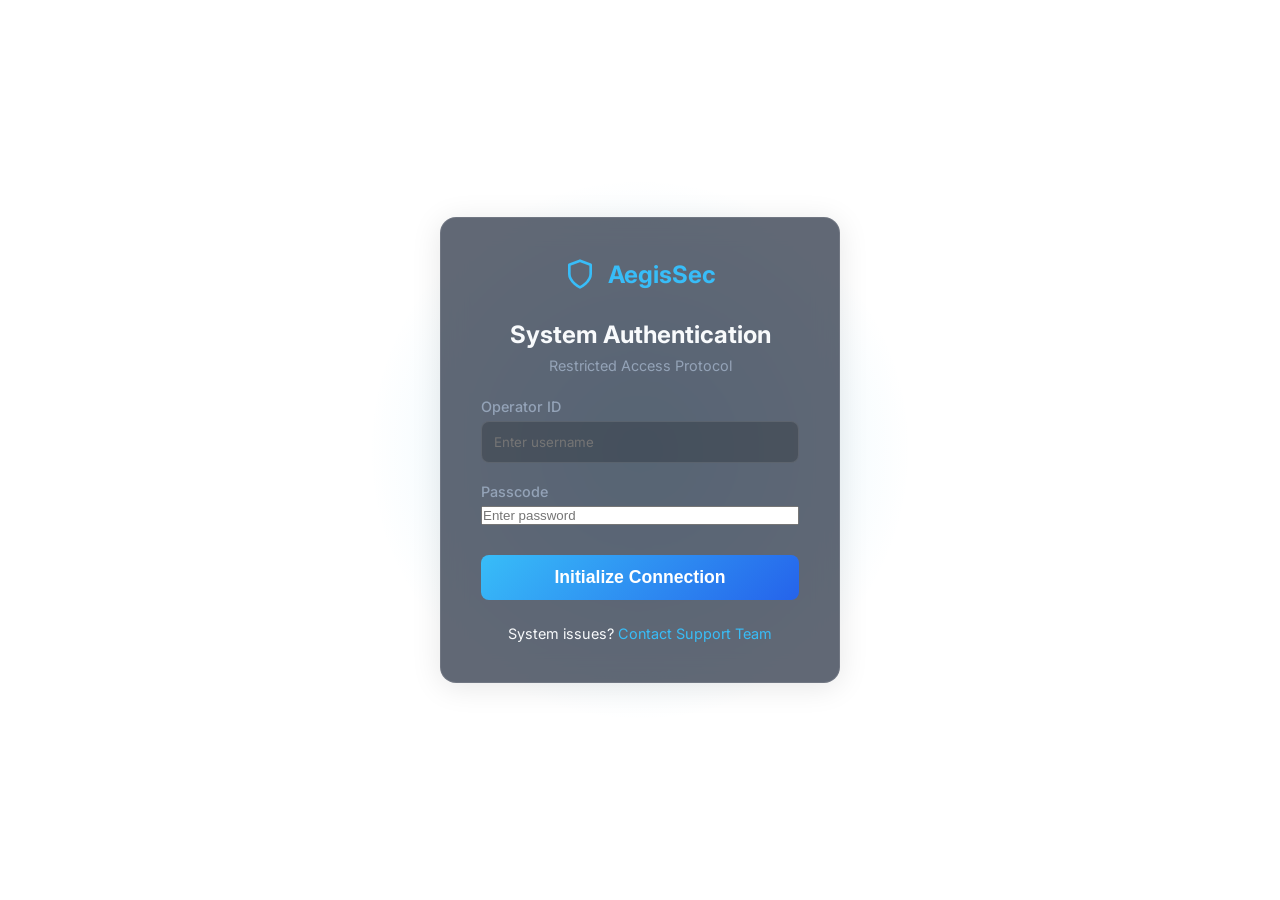
<file: frontend/index.html>
<!DOCTYPE html>
<html lang="en">
<head>
    <meta charset="UTF-8">
    <meta name="viewport" content="width=device-width, initial-scale=1.0">
    <title>AegisSec Intelligence</title>
    <link href="https://fonts.googleapis.com/css2?family=Inter:wght@400;500;600;700&display=swap" rel="stylesheet">
    <link rel="stylesheet" href="style.css?v=2">
</head>
<body>
    <div class="app-container">
        <!-- Sidebar Navigation -->
        <aside class="sidebar glass-panel">
            <div class="logo">
                <svg width="24" height="24" viewBox="0 0 24 24" fill="none" stroke="currentColor" stroke-width="2" stroke-linecap="round" stroke-linejoin="round"><path d="M12 22s8-4 8-10V5l-8-3-8 3v7c0 6 8 10 8 10z"></path></svg>
                <span>AegisSec</span>
            </div>
            <nav id="sidebar-nav">
                <a href="#tab-live" class="active" data-target="tab-live"><svg width="20" height="20" viewBox="0 0 24 24" fill="none" stroke="currentColor" stroke-width="2"><path d="M23 7l-7 5 7 5V7z"></path><rect x="1" y="5" width="15" height="14" rx="2" ry="2"></rect></svg> Live Dashboard</a>
                <a href="#tab-detect" data-target="tab-detect"><svg width="20" height="20" viewBox="0 0 24 24" fill="none" stroke="currentColor" stroke-width="2"><path d="M21 15v4a2 2 0 0 1-2 2H5a2 2 0 0 1-2-2v-4"></path><polyline points="17 8 12 3 7 8"></polyline><line x1="12" y1="3" x2="12" y2="15"></line></svg> Identify & Detect</a>
                <a href="#tab-alerts" data-target="tab-alerts"><svg width="20" height="20" viewBox="0 0 24 24" fill="none" stroke="currentColor" stroke-width="2"><path d="M14 2H6a2 2 0 0 0-2 2v16a2 2 0 0 0 2 2h12a2 2 0 0 0 2-2V8z"></path><polyline points="14 2 14 8 20 8"></polyline><line x1="16" y1="13" x2="8" y2="13"></line><line x1="16" y1="17" x2="8" y2="17"></line><polyline points="10 9 9 9 8 9"></polyline></svg> Alert Records</a>
                <a href="#tab-settings" data-target="tab-settings"><svg width="20" height="20" viewBox="0 0 24 24" fill="none" stroke="currentColor" stroke-width="2"><circle cx="12" cy="12" r="3"></circle><path d="M19.4 15a1.65 1.65 0 0 0 .33 1.82l.06.06a2 2 0 0 1 0 2.83 2 2 0 0 1-2.83 0l-.06-.06a1.65 1.65 0 0 0-1.82-.33 1.65 1.65 0 0 0-1 1.51V21a2 2 0 0 1-2 2 2 2 0 0 1-2-2v-.09A1.65 1.65 0 0 0 9 19.4a1.65 1.65 0 0 0-1.82.33l-.06.06a2 2 0 0 1-2.83 0 2 2 0 0 1 0-2.83l.06-.06a1.65 1.65 0 0 0 .33-1.82 1.65 1.65 0 0 0-1.51-1H3a2 2 0 0 1-2-2 2 2 0 0 1 2-2h.09A1.65 1.65 0 0 0 4.6 9a1.65 1.65 0 0 0-.33-1.82l-.06-.06a2 2 0 0 1 0-2.83 2 2 0 0 1 2.83 0l.06.06a1.65 1.65 0 0 0 1.82.33H9a1.65 1.65 0 0 0 1-1.51V3a2 2 0 0 1 2-2 2 2 0 0 1 2 2v.09a1.65 1.65 0 0 0 1 1.51 1.65 1.65 0 0 0 1.82-.33l.06-.06a2 2 0 0 1 2.83 0 2 2 0 0 1 0 2.83l-.06.06a1.65 1.65 0 0 0-.33 1.82V9a1.65 1.65 0 0 0 1.51 1H21a2 2 0 0 1 2 2 2 2 0 0 1-2 2h-.09a1.65 1.65 0 0 0-1.51 1z"></path></svg> Settings</a>
                <a href="#" id="logout-btn" style="margin-top: auto; color: #ef4444;"><svg width="20" height="20" viewBox="0 0 24 24" fill="none" stroke="currentColor" stroke-width="2" stroke-linecap="round" stroke-linejoin="round"><path d="M9 21H5a2 2 0 0 1-2-2V5a2 2 0 0 1 2-2h4"></path><polyline points="16 17 21 12 16 7"></polyline><line x1="21" y1="12" x2="9" y2="12"></line></svg> Terminate Session</a>
            </nav>
        </aside>

        <!-- Main Content Area -->
        <main class="main-content">
            <header>
                <div>
                    <h1 id="page-title">Live Dashboard</h1>
                    <p class="subtitle" id="page-subtitle">Continuous autonomous surveillance monitoring.</p>
                </div>
                <div class="status-indicator" id="system-status">
                    <span class="pulse"></span> System Active
                </div>
            </header>

            <!-- TAB 1: Live Dashboard -->
            <section id="tab-live" class="tab-pane active">
                <div class="video-container glass-panel full-height">
                    <div class="panel-header">
                        <h2>LIVE CAMERA FEED</h2>
                        <span class="badge" style="background:#22c55e;color:white;">ONLINE</span>
                    </div>
                     <div class="video-wrapper">
                        <div id="live-loading-overlay" class="video-loading-overlay">
                            <div class="spinner"></div>
                            <span>Initializing camera connection...</span>
                        </div>
                        <img src="" id="live-stream-img" alt="Live Feed Offline" onload="document.getElementById('live-loading-overlay').style.display='none';" onerror="document.getElementById('live-loading-overlay').querySelector('span').textContent='Feed Connection Offline';">
                        <div class="overlay-scan"></div>
                     </div>
                     <script>
                        // Inject token into video stream URL (img tags can't send headers)
                        const t = localStorage.getItem('auth_token');
                        if (t) document.getElementById('live-stream-img').src = '/api/video_feed?token=' + encodeURIComponent(t);
                     </script>
                </div>
            </section>

            <!-- TAB 2: Identify & Detect -->
            <section id="tab-detect" class="tab-pane hidden">
                <div class="content-grid two-cols">
                    <!-- Column 1: Upload Zone -->
                    <div class="upload-panel glass-panel">
                        <h2>Upload Target Video</h2>
                        <p class="help-text" style="margin-bottom: 20px;">Upload an mp4 file to process it through the detection engine.</p>
                        
                        <div class="drop-zone" id="drop-zone">
                            <svg width="48" height="48" viewBox="0 0 24 24" fill="none" stroke="var(--accent-glow)" stroke-width="1.5"><path d="M21 15v4a2 2 0 0 1-2 2H5a2 2 0 0 1-2-2v-4"></path><polyline points="17 8 12 3 7 8"></polyline><line x1="12" y1="3" x2="12" y2="15"></line></svg>
                            <h3>Drag & Drop Video Here</h3>
                            <p>or click to browse</p>
                            <input type="file" id="video-upload-input" accept="video/mp4,video/x-m4v,video/*" hidden>
                        </div>

                        <div class="demo-videos-section">
                            <div class="demo-divider">
                                <span>OR CHOOSE PRE-LOADED DEMO</span>
                            </div>
                            <div class="demo-list" id="demo-videos-list">
                                <!-- Populated dynamically by app.js -->
                            </div>
                        </div>

                        <div id="upload-status" class="status-message hidden">
                            <span class="loader-spinner"></span> <span id="upload-text">Processing upload...</span>
                        </div>
                    </div>

                    <!-- Column 2: Video Output -->
                    <div class="video-container glass-panel">
                        <div class="panel-header">
                            <h2>DETECTION OUTPUT</h2>
                            <button class="btn-primary" id="run-detection-btn" disabled style="padding: 4px 12px; width: auto;">Run Detection</button>
                        </div>
                        <div class="video-wrapper" id="custom-video-wrapper">
                            <div class="placeholder-text">Awaiting Video Upload...</div>
                        </div>
                    </div>
                </div>
            </section>

            <!-- TAB 3: Alert Records -->
            <section id="tab-alerts" class="tab-pane hidden">
                <div class="alerts-panel glass-panel full-height">
                    <div class="panel-header" style="justify-content:space-between; display:flex;">
                        <h2>Alert Verification Database</h2>
                        <button class="btn-icon" onclick="fetchAlerts()" aria-label="Refresh Database">
                            <svg width="18" height="18" viewBox="0 0 24 24" fill="none" stroke="currentColor" stroke-width="2"><path d="M21.5 2v6h-6M2.5 22v-6h6M2 11.5a10 10 0 0 1 18.8-4.3M22 12.5a10 10 0 0 1-18.8 4.3"></path></svg>
                        </button>
                    </div>
                    <div class="alerts-table-container">
                        <table class="data-table">
                            <thead>
                                <tr>
                                    <th>Snapshot</th>
                                    <th>Target Object</th>
                                    <th>Confidence</th>
                                    <th>Source Video</th>
                                    <th>Date & Time</th>
                                </tr>
                            </thead>
                            <tbody id="alerts-table-body">
                                <!-- Injected by JS -->
                            </tbody>
                        </table>
                    </div>
                </div>
            </section>

            <!-- TAB 4: Settings -->
            <section id="tab-settings" class="tab-pane hidden">
                <div class="config-panel glass-panel" style="max-width: 600px; margin: 0 auto;">
                    <h2>System Configuration</h2>
                    <p class="help-text" style="margin-bottom: 24px;">Manage global security alert protocols.</p>
                    <form id="config-form">
                        <div class="form-group">
                            <label>Live Video Source:</label>
                            <select id="live-source-select" style="width: 100%; padding: 8px 12px; background: rgba(255, 255, 255, 0.05); border: 1px solid rgba(255, 255, 255, 0.1); border-radius: 4px; color: var(--text-primary); margin-bottom: 10px;">
                                <!-- Populated dynamically -->
                            </select>
                            <span class="help-text">Select which source/webcam the Live Camera Feed uses.</span>
                        </div>
                        <div class="form-group">
                            <label>Target Classifications:</label>
                            <input type="text" id="target-objects" placeholder="e.g. person, car, dog">
                            <span class="help-text">Comma separated list of classes to alert on.</span>
                        </div>
                        <div class="form-group">
                            <label>Notification Email Address:</label>
                            <input type="email" id="receiver-email" placeholder="security@company.com">
                            <span class="help-text">Where to send the alert snapshots.</span>
                        </div>
                        <div class="form-group toggle-group" style="margin-top: 10px;">
                            <label for="email-toggle">Enable External Email Notifications</label>
                            <label class="switch">
                              <input type="checkbox" id="email-toggle">
                              <span class="slider round"></span>
                            </label>
                        </div>
                        <button type="submit" class="btn-primary" style="margin-top: 20px;">Save Configuration</button>
                    </form>
                </div>
            </section>

        </main>
    </div>

    <!-- Alarm sound -->
    <audio id="alarm-sound" src="https://assets.mixkit.co/sfx/preview/mixkit-facility-alarm-908.mp3" preload="auto"></audio>

    <script src="app.js?v=2"></script>
</body>
</html>
</file>
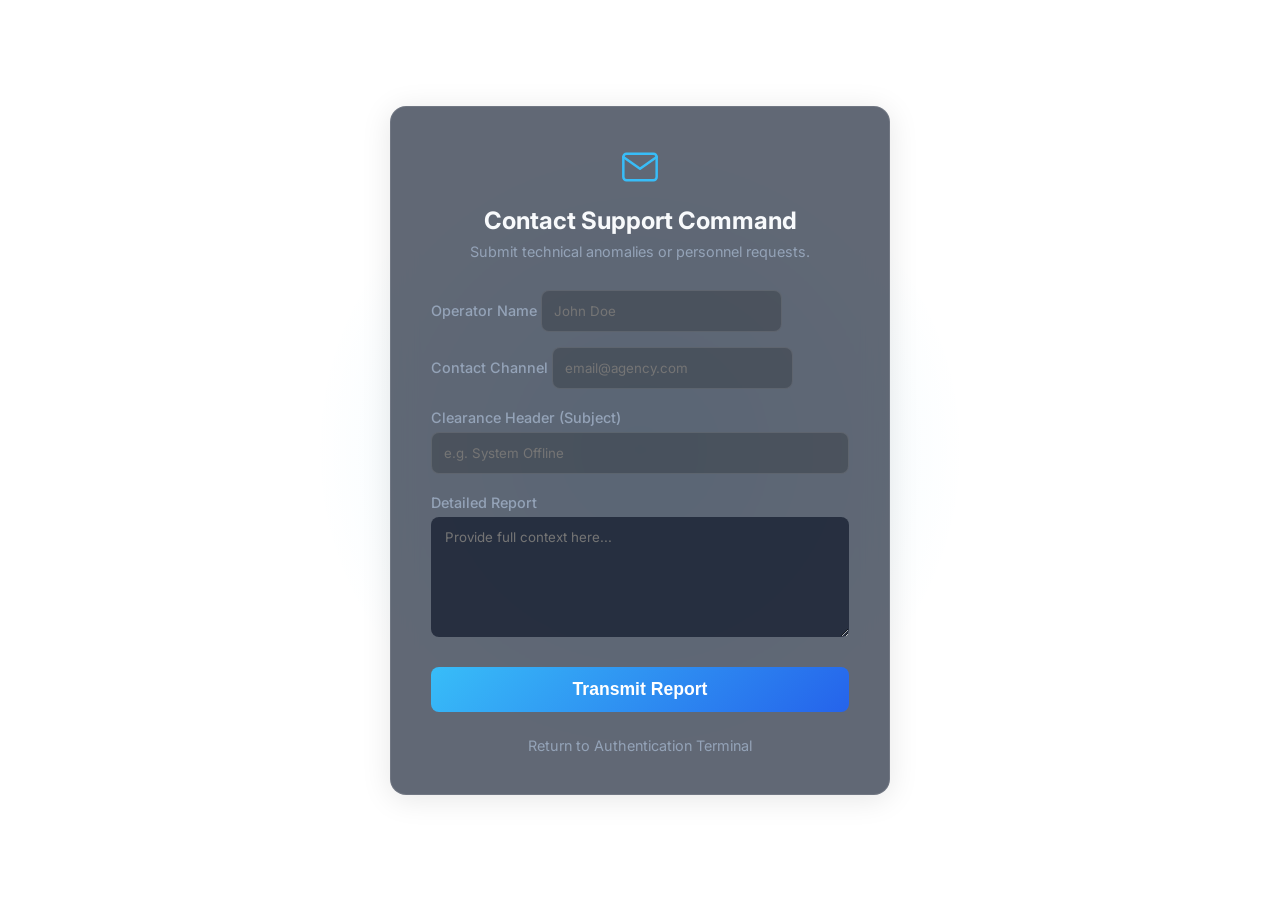
<file: frontend/contact.html>
<!DOCTYPE html>
<html lang="en">
<head>
    <meta charset="UTF-8">
    <meta name="viewport" content="width=device-width, initial-scale=1.0">
    <title>Contact Support - AegisSec Intelligence</title>
    <link href="https://fonts.googleapis.com/css2?family=Inter:wght@400;500;600;700&display=swap" rel="stylesheet">
    <link rel="stylesheet" href="style.css">
    <style>
        body {
            display: flex;
            align-items: center;
            justify-content: center;
            min-height: 100vh;
            margin: 0;
            background: var(--bg-dark);
            color: var(--text-primary);
            font-family: 'Inter', sans-serif;
            overflow: hidden;
            padding: 20px;
        }

        .contact-container {
            width: 100%;
            max-width: 500px;
            padding: 40px;
            position: relative;
            z-index: 10;
        }

        .contact-header {
            text-align: center;
            margin-bottom: 30px;
        }

        .contact-header svg {
            color: var(--accent-glow);
            margin-bottom: 15px;
        }

        .form-group {
            text-align: left;
            margin-bottom: 20px;
        }

        textarea {
            width: 100%;
            height: 120px;
            padding: 12px 14px;
            background: rgba(15, 23, 42, 0.7);
            border: 1px solid var(--border-color);
            border-radius: 8px;
            color: var(--text-primary);
            font-family: inherit;
            resize: vertical;
        }
        
        textarea:focus {
            outline: none;
            border-color: var(--accent-glow);
            box-shadow: 0 0 0 1px var(--accent-glow);
        }

        .submit-btn {
            width: 100%;
            margin-top: 10px;
            padding: 12px;
            font-size: 1.1rem;
        }

        .status-msg {
            text-align: center;
            padding: 15px;
            margin-bottom: 20px;
            border-radius: 8px;
            display: none;
            font-weight: 500;
        }

        .success-bg {
            background: rgba(34, 197, 94, 0.2);
            color: #4ade80;
            border: 1px solid rgba(34, 197, 94, 0.4);
        }

        .error-bg {
            background: rgba(239, 68, 68, 0.2);
            color: #f87171;
            border: 1px solid rgba(239, 68, 68, 0.4);
        }

        .back-link {
            display: block;
            text-align: center;
            margin-top: 25px;
            color: var(--text-secondary);
            text-decoration: none;
            font-size: 0.9rem;
            transition: color 0.3s;
        }

        .back-link:hover {
            color: var(--accent-glow);
        }

        .ambient-light {
            position: absolute;
            top: 50%;
            left: 50%;
            transform: translate(-50%, -50%);
            width: 60vw;
            height: 60vw;
            background: radial-gradient(circle, rgba(14, 165, 233, 0.1) 0%, transparent 60%);
            z-index: 0;
            pointer-events: none;
        }
    </style>
</head>
<body>
    <div class="ambient-light"></div>
    
    <div class="glass-panel contact-container">
        <div class="contact-header">
            <svg width="40" height="40" viewBox="0 0 24 24" fill="none" stroke="currentColor" stroke-width="1.5" stroke-linecap="round" stroke-linejoin="round"><path d="M4 4h16c1.1 0 2 .9 2 2v12c0 1.1-.9 2-2 2H4c-1.1 0-2-.9-2-2V6c0-1.1.9-2 2-2z"></path><polyline points="22,6 12,13 2,6"></polyline></svg>
            <h2 style="margin-bottom: 8px;">Contact Support Command</h2>
            <p class="subtitle" style="margin: 0; font-size: 0.9rem;">Submit technical anomalies or personnel requests.</p>
        </div>
        
        <div id="status-box" class="status-msg"></div>

        <form id="contact-form">
            <div class="form-group" style="display: flex; gap: 15px;">
                <div style="flex: 1;">
                    <label for="name">Operator Name</label>
                    <input type="text" id="name" required placeholder="John Doe">
                </div>
                <div style="flex: 1;">
                    <label for="email">Contact Channel</label>
                    <input type="email" id="email" required placeholder="email@agency.com">
                </div>
            </div>
            <div class="form-group">
                <label for="subject">Clearance Header (Subject)</label>
                <input type="text" id="subject" required placeholder="e.g. System Offline">
            </div>
            <div class="form-group">
                <label for="message">Detailed Report</label>
                <textarea id="message" required placeholder="Provide full context here..."></textarea>
            </div>
            <button type="submit" class="btn-primary submit-btn">Transmit Report</button>
        </form>

        <a href="login.html" class="back-link">Return to Authentication Terminal</a>
    </div>

    <script>
        document.getElementById('contact-form').addEventListener('submit', async (e) => {
            e.preventDefault();
            const payload = {
                name: document.getElementById('name').value.trim(),
                email: document.getElementById('email').value.trim(),
                subject: document.getElementById('subject').value.trim(),
                message: document.getElementById('message').value.trim()
            };
            
            const btn = e.target.querySelector('.submit-btn');
            const statusBox = document.getElementById('status-box');
            
            // UI Feedback
            const originalBtnText = btn.innerText;
            btn.innerText = 'Transmitting...';
            btn.disabled = true;

            try {
                const res = await fetch('/api/contact', {
                    method: 'POST',
                    headers: { 'Content-Type': 'application/json' },
                    body: JSON.stringify(payload)
                });

                const data = await res.json();
                
                statusBox.style.display = 'block';
                if (data.status === 'success') {
                    statusBox.className = 'status-msg success-bg';
                    statusBox.innerText = 'Report transmitted successfully.';
                    e.target.reset();
                } else {
                    statusBox.className = 'status-msg error-bg';
                    statusBox.innerText = data.message || 'Transmission failed.';
                }
            } catch (err) {
                console.error(err);
                statusBox.style.display = 'block';
                statusBox.className = 'status-msg error-bg';
                statusBox.innerText = 'Server communication error.';
            } finally {
                btn.innerText = originalBtnText;
                btn.disabled = false;
            }
        });
    </script>
</body>
</html>
</file>
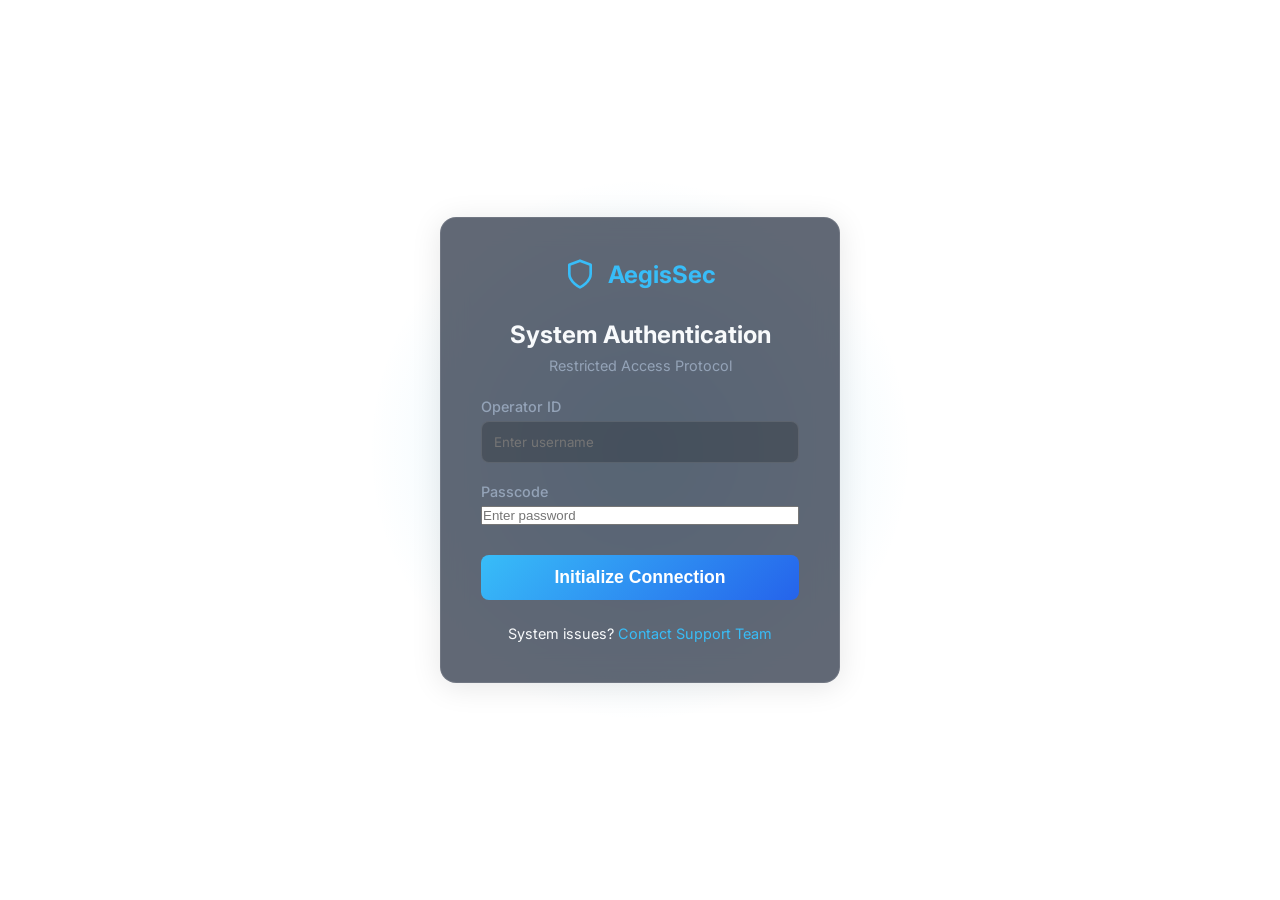
<file: frontend/login.html>
<!DOCTYPE html>
<html lang="en">
<head>
    <meta charset="UTF-8">
    <meta name="viewport" content="width=device-width, initial-scale=1.0">
    <title>Login - AegisSec Intelligence</title>
    <link href="https://fonts.googleapis.com/css2?family=Inter:wght@400;500;600;700&display=swap" rel="stylesheet">
    <link rel="stylesheet" href="style.css">
    <style>
        body {
            display: flex;
            align-items: center;
            justify-content: center;
            min-height: 100vh;
            margin: 0;
            background: var(--bg-dark);
            color: var(--text-primary);
            font-family: 'Inter', sans-serif;
            overflow: hidden;
        }

        .login-container {
            width: 100%;
            max-width: 400px;
            padding: 40px;
            text-align: center;
            position: relative;
            z-index: 10;
        }

        .login-logo {
            display: inline-flex;
            align-items: center;
            gap: 12px;
            font-size: 1.5rem;
            font-weight: 700;
            margin-bottom: 30px;
            color: var(--accent-glow);
        }

        .form-group {
            text-align: left;
            margin-bottom: 20px;
        }

        .login-btn {
            width: 100%;
            margin-top: 10px;
            padding: 12px;
            font-size: 1.1rem;
        }

        .error-msg {
            color: #ef4444;
            font-size: 0.9rem;
            margin-bottom: 15px;
            display: none;
        }

        .links {
            margin-top: 25px;
            font-size: 0.9rem;
        }

        .links a {
            color: var(--accent-glow);
            text-decoration: none;
            transition: opacity 0.3s ease;
        }

        .links a:hover {
            opacity: 0.8;
            text-decoration: underline;
        }

        /* Ambient animated glow for the background */
        .ambient-light {
            position: absolute;
            top: 50%;
            left: 50%;
            transform: translate(-50%, -50%);
            width: 50vw;
            height: 50vw;
            background: radial-gradient(circle, rgba(14, 165, 233, 0.15) 0%, transparent 60%);
            z-index: 0;
            pointer-events: none;
        }
    </style>
</head>
<body>
    <div class="ambient-light"></div>
    
    <div class="glass-panel login-container">
        <div class="login-logo">
            <svg width="32" height="32" viewBox="0 0 24 24" fill="none" stroke="currentColor" stroke-width="2" stroke-linecap="round" stroke-linejoin="round"><path d="M12 22s8-4 8-10V5l-8-3-8 3v7c0 6 8 10 8 10z"></path></svg>
            <span>AegisSec</span>
        </div>
        
        <h2 style="margin-bottom: 8px;">System Authentication</h2>
        <p class="subtitle" style="margin-bottom: 24px;">Restricted Access Protocol</p>
        
        <div id="error-box" class="error-msg">Invalid credentials.</div>

        <form id="login-form">
            <div class="form-group">
                <label for="username">Operator ID</label>
                <input type="text" id="username" required placeholder="Enter username">
            </div>
            <div class="form-group">
                <label for="password">Passcode</label>
                <input type="password" id="password" required placeholder="Enter password">
            </div>
            <button type="submit" class="btn-primary login-btn">Initialize Connection</button>
        </form>

        <div class="links">
            <p>System issues? <a href="contact.html">Contact Support Team</a></p>
        </div>
    </div>

    <script>
        document.getElementById('login-form').addEventListener('submit', async (e) => {
            e.preventDefault();
            const user = document.getElementById('username').value.trim();
            const pass = document.getElementById('password').value.trim();
            const errorBox = document.getElementById('error-box');

            try {
                const res = await fetch('/api/login', {
                    method: 'POST',
                    headers: { 'Content-Type': 'application/json' },
                    body: JSON.stringify({ username: user, password: pass })
                });

                const data = await res.json();
                
                if (data.status === 'success') {
                    localStorage.setItem('auth_token', data.token);
                    window.location.href = 'index.html';
                } else {
                    errorBox.innerText = data.message || 'Authentication failed.';
                    errorBox.style.display = 'block';
                }
            } catch (err) {
                console.error(err);
                errorBox.innerText = 'Server communication error.';
                errorBox.style.display = 'block';
            }
        });
    </script>
</body>
</html>
</file>
<file: frontend/style.css>
:root {
    --bg-color: #0f172a;
    --panel-bg: rgba(30, 41, 59, 0.7);
    --panel-border: rgba(255, 255, 255, 0.1);
    --text-primary: #f8fafc;
    --text-secondary: #94a3b8;
    --accent-glow: #38bdf8;
    --alert-color: #ef4444;
    --alert-glow: rgba(239, 68, 68, 0.6);
}

* {
    box-sizing: border-box;
    margin: 0;
    padding: 0;
}

body {
    font-family: 'Inter', sans-serif;
    background-color: var(--bg-color);
    color: var(--text-primary);
    min-height: 100vh;
    overflow-x: hidden;
    position: relative;
    background-image: 
        radial-gradient(circle at 15% 50%, rgba(56, 189, 248, 0.05) 0%, transparent 50%),
        radial-gradient(circle at 85% 30%, rgba(139, 92, 246, 0.05) 0%, transparent 50%);
}

.glass-panel {
    background: var(--panel-bg);
    backdrop-filter: blur(12px);
    -webkit-backdrop-filter: blur(12px);
    border: 1px solid var(--panel-border);
    border-radius: 16px;
    box-shadow: 0 4px 30px rgba(0, 0, 0, 0.1);
}

.app-container {
    display: flex;
    height: 100vh;
}

/* Sidebar */
.sidebar {
    width: 250px;
    margin: 16px;
    display: flex;
    flex-direction: column;
}

.logo {
    display: flex;
    align-items: center;
    gap: 12px;
    padding: 24px;
    font-size: 1.5rem;
    font-weight: 700;
    color: var(--accent-glow);
    border-bottom: 1px solid var(--panel-border);
}

.sidebar nav {
    padding: 24px 0;
    display: flex;
    flex-direction: column;
    gap: 8px;
}

.sidebar nav a {
    text-decoration: none;
    color: var(--text-secondary);
    padding: 12px 24px;
    display: flex;
    align-items: center;
    gap: 12px;
    transition: all 0.3s ease;
    border-left: 3px solid transparent;
}

.sidebar nav a:hover, .sidebar nav a.active {
    color: var(--text-primary);
    background: rgba(255, 255, 255, 0.05);
    border-left-color: var(--accent-glow);
}

/* Main Content */
.main-content {
    flex: 1;
    padding: 16px 24px 16px 0;
    display: flex;
    flex-direction: column;
    gap: 24px;
    overflow-y: hidden; /* we want scrolls internal to tabs */
}

header {
    display: flex;
    justify-content: space-between;
    align-items: flex-end;
}

h1 { font-size: 1.8rem; font-weight: 600; }
.subtitle { color: var(--text-secondary); font-size: 0.9rem; margin-top: 4px; }

/* Tabs system */
.tab-pane {
    display: none;
    height: calc(100vh - 120px);
}
.tab-pane.active {
    display: block;
    animation: fadeIn 0.4s ease-in-out;
}

@keyframes fadeIn {
    from { opacity: 0; transform: translateY(5px); }
    to { opacity: 1; transform: translateY(0); }
}

/* Shared UI Components */
.full-height {
    height: 100%;
    display: flex;
    flex-direction: column;
}

.content-grid.two-cols {
    display: grid;
    grid-template-columns: 1fr 2fr;
    gap: 24px;
    height: 100%;
}

.video-container {
    display: flex;
    flex-direction: column;
    overflow: hidden;
}

.panel-header {
    padding: 16px 20px;
    border-bottom: 1px solid var(--panel-border);
    display: flex;
    justify-content: space-between;
    align-items: center;
}

.panel-header h2 { font-size: 1rem; letter-spacing: 1px; color: var(--text-secondary); }
.badge { background: rgba(255, 255, 255, 0.1); padding: 4px 10px; border-radius: 4px; font-size: 0.8rem; }

.video-wrapper {
    flex: 1;
    position: relative;
    background: #000;
    overflow: hidden;
    display: flex;
    align-items: center;
    justify-content: center;
}

.video-wrapper img {
    width: 100%;
    height: 100%;
    object-fit: contain;
}

.placeholder-text {
    color: var(--text-secondary);
    font-size: 1rem;
}

/* Upload Panel Specifics */
.upload-panel { padding: 20px; }

.drop-zone {
    border: 2px dashed var(--panel-border);
    border-radius: 12px;
    padding: 40px 20px;
    text-align: center;
    cursor: pointer;
    transition: all 0.3s ease;
    background: rgba(0,0,0,0.1);
    display: flex;
    flex-direction: column;
    align-items: center;
    gap: 12px;
}

.drop-zone:hover, .drop-zone.dragover {
    border-color: var(--accent-glow);
    background: rgba(56, 189, 248, 0.05);
}

.drop-zone h3 { font-size: 1.1rem; color: var(--text-primary); }
.drop-zone p { font-size: 0.9rem; color: var(--text-secondary); }

.demo-videos-section {
    margin-top: 20px;
}

.demo-divider {
    display: flex;
    align-items: center;
    text-align: center;
    margin-bottom: 12px;
}

.demo-divider::before,
.demo-divider::after {
    content: '';
    flex: 1;
    border-bottom: 1px solid var(--panel-border);
}

.demo-divider span {
    padding: 0 10px;
    font-size: 0.75rem;
    font-weight: 600;
    letter-spacing: 0.5px;
    color: var(--text-secondary);
}

.demo-list {
    display: grid;
    grid-template-columns: 1fr 1fr;
    gap: 10px;
}

.demo-item {
    background: rgba(255, 255, 255, 0.03);
    border: 1px solid var(--panel-border);
    border-radius: 8px;
    padding: 10px 12px;
    cursor: pointer;
    display: flex;
    align-items: center;
    gap: 10px;
    transition: all 0.2s ease;
}

.demo-item:hover {
    background: rgba(56, 189, 248, 0.1);
    border-color: var(--accent-glow);
    transform: translateY(-2px);
}

.demo-item.selected {
    background: rgba(56, 189, 248, 0.15);
    border-color: var(--accent-glow);
    box-shadow: 0 0 10px rgba(56, 189, 248, 0.2);
}

.demo-item svg {
    flex-shrink: 0;
    color: var(--accent-glow);
}

.demo-item-info {
    display: flex;
    flex-direction: column;
    overflow: hidden;
}

.demo-item-title {
    font-size: 0.85rem;
    font-weight: 600;
    color: var(--text-primary);
    white-space: nowrap;
    overflow: hidden;
    text-overflow: ellipsis;
}

.demo-item-desc {
    font-size: 0.75rem;
    color: var(--text-secondary);
}

.status-message {
    margin-top: 16px;
    padding: 12px;
    border-radius: 8px;
    background: rgba(34, 197, 94, 0.1);
    color: #22c55e;
    text-align: center;
    font-size: 0.9rem;
    font-weight: 500;
}
.status-message.hidden { display: none; }

/* Table View for Alerts */
.alerts-table-container {
    flex: 1;
    overflow-y: auto;
    padding: 16px;
}

.data-table {
    width: 100%;
    border-collapse: collapse;
}

.data-table th, .data-table td {
    padding: 14px 16px;
    text-align: left;
    border-bottom: 1px solid var(--panel-border);
}

.data-table th {
    font-size: 0.85rem;
    color: var(--text-secondary);
    text-transform: uppercase;
    font-weight: 600;
    position: sticky;
    top: 0;
    background: rgba(30, 41, 59, 1);
    z-index: 10;
}

.data-table td {
    font-size: 0.95rem;
    vertical-align: middle;
}

.alert-thumbnail {
    width: 60px;
    height: 45px;
    object-fit: cover;
    border-radius: 4px;
    background: #000;
}

.critical-text {
    color: var(--alert-color);
    font-weight: 600;
}

/* Forms */
.config-panel { padding: 32px; }
.form-group { margin-bottom: 20px; display: flex; flex-direction: column; gap: 6px; }
.form-group label { font-size: 0.9rem; color: var(--text-secondary); font-weight: 500; }
.form-group input[type="text"], .form-group input[type="email"] {
    background: rgba(0, 0, 0, 0.2);
    border: 1px solid var(--panel-border);
    border-radius: 8px;
    padding: 12px;
    color: white;
    font-family: inherit;
    outline: none;
    transition: 0.3s;
}
.form-group input:focus { border-color: var(--accent-glow); }
.help-text { font-size: 0.8rem; color: var(--text-secondary); }

/* Switches, Buttons, Misc */
.toggle-group { flex-direction: row; justify-content: space-between; align-items: center; }
.switch { position: relative; display: inline-block; width: 44px; height: 24px; }
.switch input { opacity: 0; width: 0; height: 0; }
.slider { position: absolute; cursor: pointer; top: 0; left: 0; right: 0; bottom: 0; background-color: rgba(255,255,255,0.1); transition: .4s; border-radius: 34px;}
.slider:before { position: absolute; content: ""; height: 18px; width: 18px; left: 3px; bottom: 3px; background-color: white; transition: .4s; border-radius: 50%;}
input:checked + .slider { background-color: var(--accent-glow); }
input:checked + .slider:before { transform: translateX(20px); }

.btn-primary {
    background: linear-gradient(135deg, #38bdf8, #2563eb);
    color: white;
    border: none;
    padding: 12px;
    border-radius: 8px;
    font-weight: 600;
    cursor: pointer;
    width: 100%;
    transition: 0.3s;
}
.btn-primary:hover:not(:disabled) { opacity: 0.9; }
.btn-primary:active:not(:disabled) { transform: scale(0.98); }
.btn-primary:disabled { background: rgba(255,255,255,0.1); color: var(--text-secondary); cursor: not-allowed; }

.btn-icon { background: transparent; border: none; color: var(--text-secondary); cursor: pointer; transition: 0.3s; }
.btn-icon:hover { color: var(--text-primary); }

.status-indicator { background: rgba(34, 197, 94, 0.1); color: #22c55e; padding: 6px 16px; border-radius: 20px; font-size: 0.85rem; font-weight: 600; display: flex; align-items: center; gap: 8px; border: 1px solid rgba(34, 197, 94, 0.2); }
.pulse { width: 8px; height: 8px; background-color: #22c55e; border-radius: 50%; animation: pulse-animation 2s infinite; }
@keyframes pulse-animation { 0% { transform: scale(0.95); box-shadow: 0 0 0 0 rgba(34, 197, 94, 0.7); } 70% { transform: scale(1); box-shadow: 0 0 0 6px rgba(34, 197, 94, 0); } 100% { transform: scale(0.95); box-shadow: 0 0 0 0 rgba(34, 197, 94, 0); } }

/* Spinner Loading animation & Skeletal Styles */
.spinner {
    border: 3px solid rgba(255, 255, 255, 0.1);
    width: 36px;
    height: 36px;
    border-radius: 50%;
    border-left-color: var(--accent-glow);
    animation: spin 1s linear infinite;
}
@keyframes spin {
    0% { transform: rotate(0deg); }
    100% { transform: rotate(360deg); }
}

.loader-spinner {
    display: inline-block;
    border: 2px solid rgba(255, 255, 255, 0.1);
    width: 16px;
    height: 16px;
    border-radius: 50%;
    border-left-color: currentColor;
    animation: spin 0.8s linear infinite;
    vertical-align: middle;
    margin-right: 8px;
}

/* Skeleton Loading lines */
.skeleton-line {
    height: 16px;
    background: linear-gradient(90deg, rgba(255, 255, 255, 0.05) 25%, rgba(255, 255, 255, 0.1) 50%, rgba(255, 255, 255, 0.05) 75%);
    background-size: 200% 100%;
    animation: skeleton-loading 1.5s infinite;
    border-radius: 4px;
    margin: 4px 0;
}
@keyframes skeleton-loading {
    0% { background-position: 200% 0; }
    100% { background-position: -200% 0; }
}

.video-loading-overlay {
    position: absolute;
    top: 0; left: 0; right: 0; bottom: 0;
    background: rgba(15, 23, 42, 0.85);
    display: flex;
    flex-direction: column;
    align-items: center;
    justify-content: center;
    gap: 12px;
    color: var(--text-secondary);
    font-size: 0.95rem;
    z-index: 5;
    transition: opacity 0.3s ease;
}

/* Global Alert Flashing */
body.alert-active .status-indicator { background: rgba(239, 68, 68, 0.1); color: var(--alert-color); border-color: rgba(239, 68, 68, 0.2); }
body.alert-active .pulse { background-color: var(--alert-color); animation: none; }
</file>
